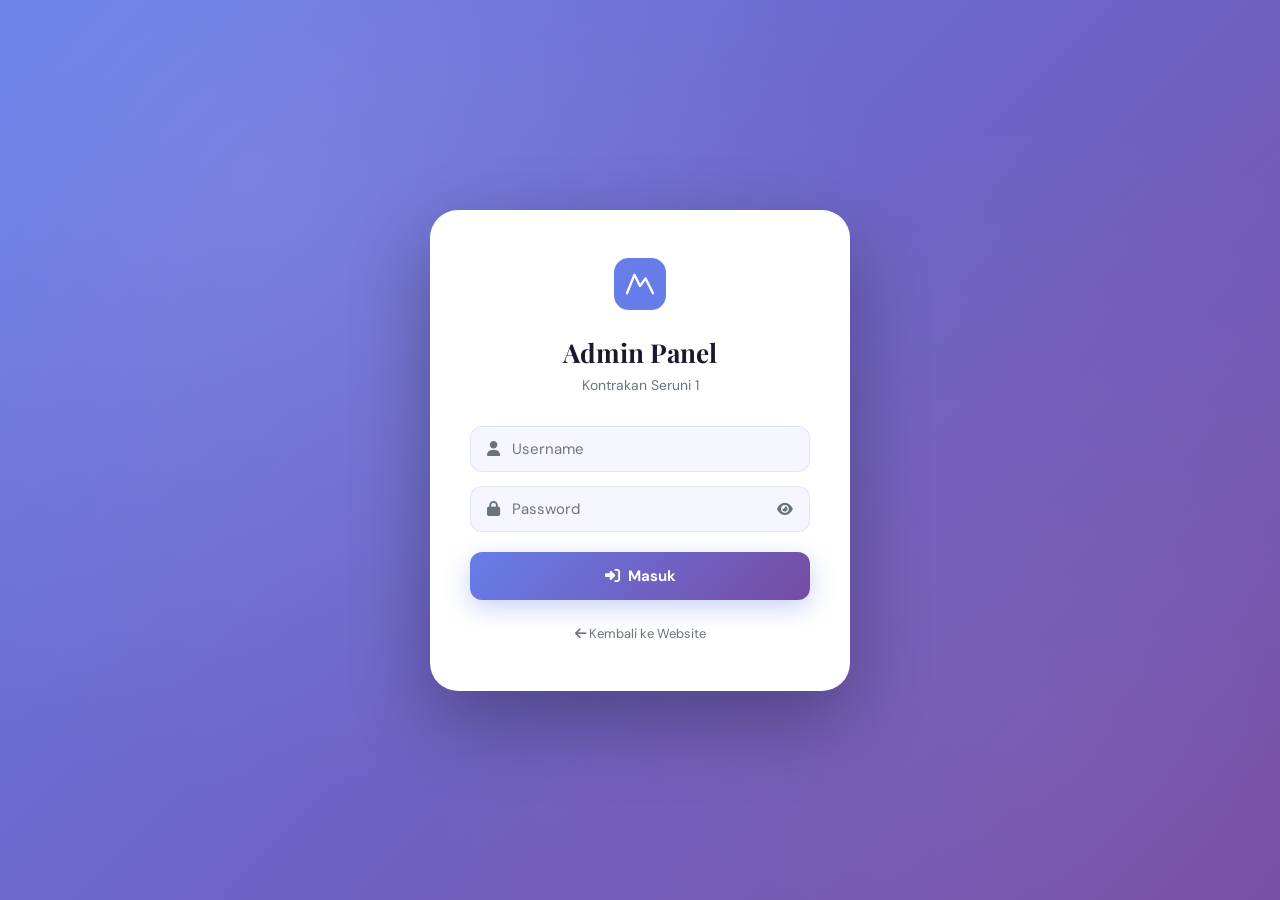
<file: admin.html>
<!DOCTYPE html>
<html lang="id" data-theme="light">
<head>
  <meta charset="UTF-8" />
  <meta name="viewport" content="width=device-width, initial-scale=1.0" />
  <title>Admin Panel — Kontrakan Seruni 1</title>
  <meta name="robots" content="noindex, nofollow" />
  <link rel="preconnect" href="https://fonts.googleapis.com" />
  <link href="https://fonts.googleapis.com/css2?family=Playfair+Display:wght@600;700&family=DM+Sans:wght@300;400;500;600&display=swap" rel="stylesheet" />
  <link rel="stylesheet" href="https://cdnjs.cloudflare.com/ajax/libs/font-awesome/6.5.0/css/all.min.css" />
  <link rel="stylesheet" href="admin.css" />
  <link rel="icon" href="assets/icons/favicon.svg" type="image/svg+xml" />
</head>
<body>

<!-- Login Screen -->
<div id="loginScreen" class="login-screen">
  <div class="login-card">
    <div class="login-logo">
      <svg width="52" height="52" viewBox="0 0 56 56" fill="none">
        <rect width="56" height="56" rx="16" fill="url(#lg1)"/>
        <path d="M14 38L22 18L28 30L34 22L42 38" stroke="white" stroke-width="2.5" stroke-linecap="round" stroke-linejoin="round"/>
        <defs><linearGradient id="lg1" x1="0" y1="0" x2="56" y2="56"><stop offset="0%" stop-color="#667eea"/><stop offset="100%" stop-color="#764ba2"/></linearGradient></defs>
      </svg>
    </div>
    <h1>Admin Panel</h1>
    <p>Kontrakan Seruni 1</p>
    <div class="login-form">
      <div class="login-field">
        <i class="fas fa-user"></i>
        <input type="text" id="loginUser" placeholder="Username" autocomplete="username" />
      </div>
      <div class="login-field">
        <i class="fas fa-lock"></i>
        <input type="password" id="loginPass" placeholder="Password" autocomplete="current-password" />
        <button type="button" id="togglePass" class="toggle-pass"><i class="fas fa-eye"></i></button>
      </div>
      <button id="loginBtn" class="btn-login">
        <i class="fas fa-sign-in-alt"></i>
        Masuk
      </button>
      <p class="login-back"><a href="index.html"><i class="fas fa-arrow-left"></i> Kembali ke Website</a></p>
    </div>
  </div>
</div>

<!-- Admin Dashboard -->
<div id="adminApp" class="admin-app" style="display:none">

  <!-- Sidebar -->
  <aside class="sidebar" id="sidebar">
    <div class="sidebar-header">
      <div class="sidebar-logo">
        <svg width="32" height="32" viewBox="0 0 56 56" fill="none">
          <rect width="56" height="56" rx="14" fill="url(#sb1)"/>
          <path d="M14 38L22 18L28 30L34 22L42 38" stroke="white" stroke-width="2.5" stroke-linecap="round" stroke-linejoin="round"/>
          <defs><linearGradient id="sb1" x1="0" y1="0" x2="56" y2="56"><stop offset="0%" stop-color="#667eea"/><stop offset="100%" stop-color="#764ba2"/></linearGradient></defs>
        </svg>
        <span>Seruni <strong>Admin</strong></span>
      </div>
      <button class="sidebar-close" id="sidebarClose"><i class="fas fa-times"></i></button>
    </div>

    <nav class="sidebar-nav">
      <a href="#" class="nav-item active" data-page="dashboard"><i class="fas fa-chart-line"></i><span>Dashboard</span></a>
      <a href="#" class="nav-item" data-page="rooms"><i class="fas fa-door-open"></i><span>Kelola Kamar</span></a>
      <a href="#" class="nav-item" data-page="bookings"><i class="fas fa-calendar-check"></i><span>Booking</span></a>
      <a href="#" class="nav-item" data-page="gallery"><i class="fas fa-images"></i><span>Galeri</span></a>
      <a href="#" class="nav-item" data-page="testimonials"><i class="fas fa-star"></i><span>Testimoni</span></a>
      <a href="#" class="nav-item" data-page="faq"><i class="fas fa-question-circle"></i><span>FAQ</span></a>
      <a href="#" class="nav-item" data-page="settings"><i class="fas fa-cog"></i><span>Pengaturan</span></a>
      <a href="#" class="nav-item" data-page="activity"><i class="fas fa-history"></i><span>Aktivitas</span></a>
    </nav>

    <div class="sidebar-footer">
      <button class="btn-logout" id="logoutBtn"><i class="fas fa-sign-out-alt"></i> Logout</button>
    </div>
  </aside>

  <!-- Main Content -->
  <div class="admin-main" id="adminMain">
    <!-- Top Bar -->
    <header class="admin-topbar">
      <button class="menu-toggle" id="menuToggle"><i class="fas fa-bars"></i></button>
      <div class="topbar-title" id="pageTitle">Dashboard</div>
      <div class="topbar-actions">
        <button class="theme-btn" id="adminThemeToggle"><i class="fas fa-moon" id="adminThemeIcon"></i></button>
        <a href="index.html" target="_blank" class="btn-view-site"><i class="fas fa-external-link-alt"></i> Lihat Website</a>
        <div class="admin-avatar" id="adminAvatar">A</div>
      </div>
    </header>

    <!-- Page Content -->
    <main class="admin-content" id="adminContent">
      <!-- Injected by JS -->
    </main>
  </div>
</div>

<!-- Room Editor Modal -->
<div class="a-modal-overlay" id="roomEditorModal">
  <div class="a-modal">
    <div class="a-modal-header">
      <h3 id="roomEditorTitle">Tambah Kamar</h3>
      <button class="a-modal-close" id="roomEditorClose"><i class="fas fa-times"></i></button>
    </div>
    <div class="a-modal-body" id="roomEditorBody">
      <div class="ae-grid">
        <div class="form-g">
          <label>Nama Kamar</label>
          <input type="text" id="ae_name" placeholder="Contoh: Kamar Deluxe A1" />
        </div>
        <div class="form-g">
          <label>Nomor Kamar</label>
          <input type="text" id="ae_number" placeholder="Contoh: A-01" />
        </div>
        <div class="form-g">
          <label>Harga/Bulan (Rp)</label>
          <input type="number" id="ae_price" placeholder="900000" />
        </div>
        <div class="form-g">
          <label>Harga/Tahun (Rp)</label>
          <input type="number" id="ae_priceyear" placeholder="9500000" />
        </div>
        <div class="form-g">
          <label>Luas (m²)</label>
          <input type="number" id="ae_area" placeholder="12" />
        </div>
        <div class="form-g">
          <label>Status</label>
          <select id="ae_status">
            <option value="kosong">Tersedia / Kosong</option>
            <option value="terisi">Terisi</option>
            <option value="booking">Di-booking</option>
          </select>
        </div>
        <div class="form-g">
          <label>Rating (1-5)</label>
          <input type="number" id="ae_rating" min="1" max="5" step="0.1" placeholder="4.9" />
        </div>
        <div class="form-g">
          <label>URL Foto Kamar</label>
          <input type="url" id="ae_img" placeholder="https://..." />
        </div>
        <div class="form-g full">
          <label>Deskripsi</label>
          <textarea id="ae_desc" rows="3" placeholder="Deskripsi lengkap kamar..."></textarea>
        </div>
        <div class="form-g full">
          <label>Fasilitas (centang yang tersedia)</label>
          <div class="fac-checks" id="ae_facilities">
            <label class="fac-check"><input type="checkbox" value="wifi"><i class="fas fa-wifi"></i>WiFi</label>
            <label class="fac-check"><input type="checkbox" value="km_dalam"><i class="fas fa-bath"></i>KM Dalam</label>
            <label class="fac-check"><input type="checkbox" value="ac"><i class="fas fa-snowflake"></i>AC</label>
            <label class="fac-check"><input type="checkbox" value="kipas"><i class="fas fa-fan"></i>Kipas</label>
            <label class="fac-check"><input type="checkbox" value="kasur"><i class="fas fa-bed"></i>Kasur</label>
            <label class="fac-check"><input type="checkbox" value="lemari"><i class="fas fa-archive"></i>Lemari</label>
            <label class="fac-check"><input type="checkbox" value="dapur"><i class="fas fa-utensils"></i>Dapur</label>
            <label class="fac-check"><input type="checkbox" value="parkir"><i class="fas fa-car"></i>Parkir</label>
            <label class="fac-check"><input type="checkbox" value="cctv"><i class="fas fa-video"></i>CCTV</label>
            <label class="fac-check"><input type="checkbox" value="listrik"><i class="fas fa-bolt"></i>Listrik</label>
            <label class="fac-check"><input type="checkbox" value="air"><i class="fas fa-tint"></i>Air</label>
          </div>
        </div>
        <div class="form-g full">
          <label>Badge</label>
          <div class="fac-checks">
            <label class="fac-check"><input type="checkbox" id="ae_badge_popular" value="popular">Paling Diminati</label>
            <label class="fac-check"><input type="checkbox" id="ae_badge_best" value="best-price">Harga Terbaik</label>
            <label class="fac-check"><input type="checkbox" id="ae_badge_new" value="new">Baru Tersedia</label>
          </div>
        </div>
      </div>
    </div>
    <div class="a-modal-footer">
      <button class="btn-a-cancel" id="roomEditorCancel">Batal</button>
      <button class="btn-a-save" id="roomEditorSave"><i class="fas fa-save"></i> Simpan</button>
    </div>
  </div>
</div>

<!-- Confirm Modal -->
<div class="a-modal-overlay" id="confirmModal">
  <div class="a-modal" style="max-width:400px">
    <div class="a-modal-header">
      <h3>Konfirmasi</h3>
      <button class="a-modal-close" id="confirmClose"><i class="fas fa-times"></i></button>
    </div>
    <div class="a-modal-body" id="confirmBody">
      <p>Apakah kamu yakin?</p>
    </div>
    <div class="a-modal-footer">
      <button class="btn-a-cancel" id="confirmCancel">Batal</button>
      <button class="btn-a-danger" id="confirmOk">Hapus</button>
    </div>
  </div>
</div>

<!-- Toast -->
<div id="adminToast" class="toast-container"></div>

<script src="app.js"></script>
<script src="admin.js"></script>
</body>
</html>
</file>
<file: admin.css>
/* ============================================
   KONTRAKAN SERUNI 1 — Admin CSS
   ============================================ */

:root {
  --primary: #667eea;
  --secondary: #764ba2;
  --success: #43e97b;
  --warning: #f6d365;
  --danger: #ff6b6b;
  --bg: #f0f2ff;
  --bg-card: #ffffff;
  --bg-glass: rgba(255,255,255,0.8);
  --bg-input: #f5f6ff;
  --text: #1a1a2e;
  --text-muted: #6b7280;
  --text-light: #9ca3af;
  --border: rgba(102,126,234,0.15);
  --shadow: 0 4px 20px rgba(102,126,234,0.1);
  --shadow-lg: 0 12px 40px rgba(102,126,234,0.18);
  --radius: 12px;
  --radius-lg: 18px;
  --sidebar-w: 240px;
  --topbar-h: 64px;
  --gradient: linear-gradient(135deg, #667eea, #764ba2);
}
[data-theme="dark"] {
  --bg: #0d0d1a;
  --bg-card: #1a1a2e;
  --bg-glass: rgba(26,26,46,0.9);
  --bg-input: #252540;
  --text: #f0f0ff;
  --text-muted: #9ca3af;
  --border: rgba(102,126,234,0.2);
}

*, *::before, *::after { box-sizing: border-box; margin: 0; padding: 0; }
html { font-size: 16px; }
body { font-family: 'DM Sans', sans-serif; background: var(--bg); color: var(--text); overflow-x: hidden; }
a { text-decoration: none; color: inherit; }
button { cursor: pointer; border: none; background: none; font-family: inherit; }
input, select, textarea { font-family: inherit; outline: none; }

/* ---- Login ---- */
.login-screen {
  min-height: 100vh;
  background: var(--gradient);
  display: flex; align-items: center; justify-content: center;
  padding: 20px;
  position: relative; overflow: hidden;
}
.login-screen::before {
  content: '';
  position: absolute; inset: 0;
  background: radial-gradient(circle at 20% 20%, rgba(255,255,255,0.1), transparent 50%),
              radial-gradient(circle at 80% 80%, rgba(255,255,255,0.05), transparent 50%);
}
.login-card {
  background: var(--bg-card);
  border-radius: 28px;
  padding: 48px 40px;
  width: 100%; max-width: 420px;
  text-align: center;
  position: relative; z-index: 1;
  box-shadow: 0 30px 80px rgba(0,0,0,0.3);
  animation: cardIn 0.6s cubic-bezier(0.4,0,0.2,1);
}
@keyframes cardIn {
  from { opacity: 0; transform: translateY(30px) scale(0.97); }
  to { opacity: 1; transform: translateY(0) scale(1); }
}
.login-logo { margin-bottom: 20px; }
.login-card h1 {
  font-family: 'Playfair Display', serif;
  font-size: 26px; font-weight: 700;
  color: var(--text); margin-bottom: 6px;
}
.login-card > p { color: var(--text-muted); font-size: 14px; margin-bottom: 32px; }
.login-form { display: flex; flex-direction: column; gap: 14px; }
.login-field {
  display: flex; align-items: center; gap: 12px;
  background: var(--bg-input);
  border: 1.5px solid var(--border);
  border-radius: 12px;
  padding: 12px 16px;
  transition: all 0.3s ease;
  position: relative;
}
.login-field:focus-within { border-color: var(--primary); box-shadow: 0 0 0 3px rgba(102,126,234,0.1); }
.login-field > i { color: var(--text-muted); font-size: 15px; flex-shrink: 0; }
.login-field input {
  flex: 1; border: none; background: transparent;
  font-size: 15px; color: var(--text);
}
.toggle-pass {
  color: var(--text-muted); font-size: 14px;
  transition: color 0.2s;
}
.toggle-pass:hover { color: var(--primary); }
.btn-login {
  width: 100%; padding: 14px;
  background: var(--gradient);
  color: white; font-size: 15px; font-weight: 700;
  border-radius: 12px;
  display: flex; align-items: center; justify-content: center; gap: 8px;
  transition: all 0.3s ease;
  box-shadow: 0 8px 25px rgba(102,126,234,0.35);
  margin-top: 6px;
}
.btn-login:hover { transform: translateY(-2px); box-shadow: 0 12px 35px rgba(102,126,234,0.45); }
.login-back { margin-top: 8px; }
.login-back a { color: var(--text-muted); font-size: 13px; transition: color 0.2s; }
.login-back a:hover { color: var(--primary); }

/* ---- Admin App Layout ---- */
.admin-app { display: flex; min-height: 100vh; }

/* Sidebar */
.sidebar {
  width: var(--sidebar-w);
  min-height: 100vh;
  background: var(--bg-card);
  border-right: 1px solid var(--border);
  display: flex; flex-direction: column;
  position: fixed; left: 0; top: 0; bottom: 0;
  z-index: 500;
  transition: transform 0.3s cubic-bezier(0.4,0,0.2,1);
  box-shadow: var(--shadow);
}
.sidebar-header {
  padding: 20px;
  border-bottom: 1px solid var(--border);
  display: flex; align-items: center; justify-content: space-between;
}
.sidebar-logo {
  display: flex; align-items: center; gap: 10px;
  font-family: 'Playfair Display', serif;
  font-size: 16px; color: var(--text);
}
.sidebar-logo strong { color: var(--primary); }
.sidebar-close {
  display: none; width: 32px; height: 32px; border-radius: 8px;
  background: var(--bg-input); color: var(--text-muted);
  align-items: center; justify-content: center; font-size: 14px;
}
.sidebar-nav {
  flex: 1; padding: 16px 12px;
  display: flex; flex-direction: column; gap: 2px;
  overflow-y: auto;
}
.nav-item {
  display: flex; align-items: center; gap: 10px;
  padding: 11px 12px;
  border-radius: 10px;
  font-size: 14px; font-weight: 500; color: var(--text-muted);
  transition: all 0.2s ease;
}
.nav-item i { font-size: 15px; width: 18px; text-align: center; }
.nav-item:hover { background: var(--bg-input); color: var(--text); }
.nav-item.active {
  background: linear-gradient(135deg, rgba(102,126,234,0.15), rgba(118,75,162,0.1));
  color: var(--primary);
  font-weight: 600;
}
.sidebar-footer { padding: 16px; border-top: 1px solid var(--border); }
.btn-logout {
  width: 100%; padding: 10px;
  border-radius: 10px;
  background: rgba(255,107,107,0.1);
  color: var(--danger);
  font-size: 14px; font-weight: 600;
  display: flex; align-items: center; justify-content: center; gap: 8px;
  transition: all 0.2s;
}
.btn-logout:hover { background: var(--danger); color: white; }

/* Main */
.admin-main {
  flex: 1;
  margin-left: var(--sidebar-w);
  min-height: 100vh;
  display: flex; flex-direction: column;
  transition: margin-left 0.3s ease;
}
.admin-topbar {
  height: var(--topbar-h);
  background: var(--bg-card);
  border-bottom: 1px solid var(--border);
  display: flex; align-items: center; gap: 14px;
  padding: 0 24px;
  position: sticky; top: 0; z-index: 100;
  box-shadow: var(--shadow);
}
.menu-toggle {
  display: none; width: 36px; height: 36px;
  border-radius: 8px; background: var(--bg-input);
  color: var(--text); font-size: 16px;
  align-items: center; justify-content: center;
}
.topbar-title {
  flex: 1;
  font-family: 'Playfair Display', serif;
  font-size: 18px; font-weight: 700; color: var(--text);
}
.topbar-actions { display: flex; align-items: center; gap: 10px; }
.theme-btn {
  width: 36px; height: 36px; border-radius: 50%;
  background: var(--bg-input); border: 1px solid var(--border);
  color: var(--text); font-size: 15px;
  display: flex; align-items: center; justify-content: center;
  transition: all 0.2s;
}
.theme-btn:hover { background: var(--primary); color: white; }
.btn-view-site {
  padding: 8px 16px;
  background: linear-gradient(135deg, rgba(102,126,234,0.12), rgba(118,75,162,0.12));
  border: 1px solid var(--border);
  color: var(--primary); font-size: 13px; font-weight: 600;
  border-radius: 99px;
  display: flex; align-items: center; gap: 6px;
  transition: all 0.2s;
}
.btn-view-site:hover { background: var(--gradient); color: white; border-color: transparent; }
.admin-avatar {
  width: 36px; height: 36px; border-radius: 50%;
  background: var(--gradient);
  color: white; font-weight: 700; font-size: 15px;
  display: flex; align-items: center; justify-content: center;
}

.admin-content {
  flex: 1; padding: 28px 24px;
  max-width: 1200px; width: 100%;
  margin: 0 auto;
}

/* ---- Dashboard Page ---- */
.dash-stats {
  display: grid; grid-template-columns: repeat(4,1fr); gap: 18px;
  margin-bottom: 28px;
}
.dash-stat {
  background: var(--bg-card);
  border: 1px solid var(--border);
  border-radius: var(--radius-lg);
  padding: 22px;
  display: flex; align-items: center; gap: 16px;
  box-shadow: var(--shadow);
  transition: all 0.3s;
}
.dash-stat:hover { transform: translateY(-3px); box-shadow: var(--shadow-lg); }
.dash-stat-icon {
  width: 48px; height: 48px; border-radius: 14px;
  display: flex; align-items: center; justify-content: center;
  font-size: 20px; flex-shrink: 0;
}
.dash-stat-num {
  font-family: 'Playfair Display', serif;
  font-size: 28px; font-weight: 700; color: var(--text); line-height: 1;
}
.dash-stat-label { font-size: 12px; color: var(--text-muted); margin-top: 4px; font-weight: 500; }
.dash-stat-badge {
  margin-left: auto;
  padding: 4px 10px; border-radius: 99px;
  font-size: 11px; font-weight: 700;
}

/* Dashboard Charts + Bookings */
.dash-grid { display: grid; grid-template-columns: 1fr 1fr; gap: 20px; }
.dash-card {
  background: var(--bg-card);
  border: 1px solid var(--border);
  border-radius: var(--radius-lg);
  padding: 22px;
  box-shadow: var(--shadow);
}
.dash-card-title {
  font-weight: 700; font-size: 15px; color: var(--text);
  margin-bottom: 18px;
  display: flex; align-items: center; justify-content: space-between;
}

/* Mini Bar Chart */
.mini-chart { display: flex; align-items: flex-end; gap: 8px; height: 120px; }
.mini-bar-wrap { flex: 1; display: flex; flex-direction: column; align-items: center; gap: 6px; }
.mini-bar {
  width: 100%; border-radius: 6px 6px 0 0;
  background: var(--gradient);
  transition: height 0.8s cubic-bezier(0.4,0,0.2,1);
  min-height: 4px;
}
.mini-bar-label { font-size: 10px; color: var(--text-muted); }

/* Room status donut */
.donut-wrap { display: flex; align-items: center; gap: 24px; }
.donut-svg { flex-shrink: 0; }
.donut-legend { display: flex; flex-direction: column; gap: 10px; }
.donut-item { display: flex; align-items: center; gap: 8px; font-size: 13px; }
.donut-dot { width: 10px; height: 10px; border-radius: 50%; flex-shrink: 0; }

/* ---- Tables ---- */
.page-header {
  display: flex; align-items: center; justify-content: space-between;
  margin-bottom: 22px;
}
.page-header h2 {
  font-family: 'Playfair Display', serif;
  font-size: 22px; font-weight: 700; color: var(--text);
}
.btn-add {
  padding: 10px 20px;
  background: var(--gradient);
  color: white; font-size: 13px; font-weight: 700;
  border-radius: 99px;
  display: flex; align-items: center; gap: 6px;
  transition: all 0.3s;
  box-shadow: 0 4px 15px rgba(102,126,234,0.3);
}
.btn-add:hover { transform: translateY(-1px); box-shadow: 0 8px 25px rgba(102,126,234,0.4); }

.table-card {
  background: var(--bg-card);
  border: 1px solid var(--border);
  border-radius: var(--radius-lg);
  overflow: hidden;
  box-shadow: var(--shadow);
}
.table-wrapper { overflow-x: auto; }
table { width: 100%; border-collapse: collapse; }
thead { background: var(--bg-input); }
th {
  padding: 13px 16px;
  font-size: 11px; font-weight: 700; color: var(--text-muted);
  text-transform: uppercase; letter-spacing: 1px;
  text-align: left; white-space: nowrap;
}
td {
  padding: 14px 16px;
  font-size: 14px; color: var(--text);
  border-top: 1px solid var(--border);
  vertical-align: middle;
}
tr:hover td { background: var(--bg-input); }
.td-img {
  width: 56px; height: 40px; border-radius: 8px;
  object-fit: cover; display: block;
}
.td-status {
  display: inline-flex; padding: 4px 10px;
  border-radius: 99px; font-size: 11px; font-weight: 700;
}
.s-kosong { background: rgba(67,233,123,0.15); color: #10b759; }
.s-terisi { background: rgba(255,107,107,0.15); color: #e53e3e; }
.s-booking { background: rgba(246,211,101,0.2); color: #b7791f; }
.s-pending { background: rgba(246,211,101,0.2); color: #b7791f; }
.s-confirmed { background: rgba(67,233,123,0.15); color: #10b759; }

.td-actions { display: flex; gap: 6px; }
.btn-edit {
  padding: 6px 12px; border-radius: 8px;
  background: rgba(102,126,234,0.1); color: var(--primary);
  font-size: 12px; font-weight: 600; transition: all 0.2s;
  display: flex; align-items: center; gap: 4px;
}
.btn-edit:hover { background: var(--primary); color: white; }
.btn-del {
  padding: 6px 12px; border-radius: 8px;
  background: rgba(255,107,107,0.1); color: var(--danger);
  font-size: 12px; font-weight: 600; transition: all 0.2s;
  display: flex; align-items: center; gap: 4px;
}
.btn-del:hover { background: var(--danger); color: white; }
.btn-status {
  padding: 6px 10px; border-radius: 8px;
  background: var(--bg-input); color: var(--text-muted);
  font-size: 11px; font-weight: 600; transition: all 0.2s;
}
.btn-status:hover { background: var(--border); color: var(--text); }

/* ---- Settings Page ---- */
.settings-grid { display: grid; grid-template-columns: 1fr 1fr; gap: 20px; }
.settings-card {
  background: var(--bg-card);
  border: 1px solid var(--border);
  border-radius: var(--radius-lg);
  padding: 24px;
  box-shadow: var(--shadow);
}
.settings-card.full { grid-column: 1/-1; }
.settings-card h3 {
  font-family: 'Playfair Display', serif;
  font-size: 16px; font-weight: 700; color: var(--text);
  margin-bottom: 18px;
  display: flex; align-items: center; gap: 8px;
}
.settings-card h3 i { color: var(--primary); }
.form-g { margin-bottom: 16px; }
.form-g label {
  display: block; font-size: 12px; font-weight: 700;
  color: var(--text-muted); text-transform: uppercase; letter-spacing: 0.5px;
  margin-bottom: 8px;
}
.form-g input, .form-g select, .form-g textarea {
  width: 100%; padding: 11px 14px;
  border: 1.5px solid var(--border);
  border-radius: var(--radius);
  background: var(--bg-input);
  color: var(--text); font-size: 14px;
  transition: all 0.2s;
}
.form-g input:focus, .form-g select:focus, .form-g textarea:focus {
  border-color: var(--primary);
  box-shadow: 0 0 0 3px rgba(102,126,234,0.1);
  background: var(--bg-card);
}
.form-g textarea { resize: vertical; }
.btn-save-settings {
  padding: 11px 24px;
  background: var(--gradient);
  color: white; font-size: 14px; font-weight: 700;
  border-radius: 99px;
  transition: all 0.2s;
  box-shadow: 0 4px 15px rgba(102,126,234,0.3);
}
.btn-save-settings:hover { transform: translateY(-1px); }

/* Data Management */
.data-actions { display: flex; flex-wrap: wrap; gap: 10px; }
.btn-export {
  padding: 10px 20px; border-radius: 10px;
  background: rgba(67,233,123,0.1); color: #10b759;
  font-size: 13px; font-weight: 700; border: 1px solid rgba(67,233,123,0.3);
  transition: all 0.2s; display: flex; align-items: center; gap: 6px;
}
.btn-export:hover { background: #43e97b; color: white; }
.btn-import {
  padding: 10px 20px; border-radius: 10px;
  background: rgba(102,126,234,0.1); color: var(--primary);
  font-size: 13px; font-weight: 700; border: 1px solid var(--border);
  transition: all 0.2s; display: flex; align-items: center; gap: 6px;
}
.btn-import:hover { background: var(--primary); color: white; }
.btn-reset {
  padding: 10px 20px; border-radius: 10px;
  background: rgba(255,107,107,0.1); color: var(--danger);
  font-size: 13px; font-weight: 700; border: 1px solid rgba(255,107,107,0.3);
  transition: all 0.2s; display: flex; align-items: center; gap: 6px;
}
.btn-reset:hover { background: var(--danger); color: white; }

/* Gallery admin */
.gallery-admin-grid {
  display: grid; grid-template-columns: repeat(auto-fill, minmax(180px, 1fr));
  gap: 14px;
}
.gallery-admin-item {
  border-radius: 12px; overflow: hidden;
  border: 1px solid var(--border); position: relative;
  background: var(--bg-input);
}
.gallery-admin-item img {
  width: 100%; height: 130px; object-fit: cover; display: block;
}
.gallery-admin-caption {
  padding: 8px 10px; font-size: 12px; color: var(--text-muted);
}
.gallery-admin-del {
  position: absolute; top: 6px; right: 6px;
  width: 28px; height: 28px; border-radius: 50%;
  background: rgba(255,107,107,0.9); color: white;
  font-size: 12px; display: flex; align-items: center; justify-content: center;
  transition: all 0.2s; opacity: 0;
}
.gallery-admin-item:hover .gallery-admin-del { opacity: 1; }
.gallery-admin-del:hover { background: var(--danger); transform: scale(1.1); }

/* ---- Activity Log ---- */
.activity-list { display: flex; flex-direction: column; gap: 2px; max-height: 600px; overflow-y: auto; }
.activity-item {
  display: flex; align-items: flex-start; gap: 12px;
  padding: 12px 16px; border-radius: 10px;
  transition: background 0.2s;
}
.activity-item:hover { background: var(--bg-input); }
.activity-dot {
  width: 8px; height: 8px; border-radius: 50%;
  background: var(--primary); flex-shrink: 0; margin-top: 6px;
}
.activity-text { font-size: 14px; color: var(--text); }
.activity-time { font-size: 12px; color: var(--text-light); margin-left: auto; white-space: nowrap; }

/* ---- Admin Modal ---- */
.a-modal-overlay {
  position: fixed; inset: 0; z-index: 2000;
  background: rgba(0,0,0,0.55);
  backdrop-filter: blur(8px);
  display: flex; align-items: center; justify-content: center;
  padding: 20px;
  opacity: 0; visibility: hidden;
  transition: all 0.3s;
}
.a-modal-overlay.open { opacity: 1; visibility: visible; }
.a-modal {
  background: var(--bg-card);
  border-radius: 20px;
  width: 100%; max-width: 640px;
  max-height: 88vh;
  overflow-y: auto;
  box-shadow: 0 30px 80px rgba(0,0,0,0.3);
  transform: scale(0.96) translateY(16px);
  transition: all 0.3s;
}
.a-modal-overlay.open .a-modal { transform: scale(1) translateY(0); }
.a-modal-header {
  padding: 20px 24px 16px;
  border-bottom: 1px solid var(--border);
  display: flex; align-items: center; justify-content: space-between;
  position: sticky; top: 0; background: var(--bg-card); z-index: 1;
}
.a-modal-header h3 {
  font-family: 'Playfair Display', serif;
  font-size: 18px; font-weight: 700; color: var(--text);
}
.a-modal-close {
  width: 32px; height: 32px; border-radius: 8px;
  background: var(--bg-input); color: var(--text-muted);
  display: flex; align-items: center; justify-content: center;
  font-size: 14px; transition: all 0.2s;
}
.a-modal-close:hover { background: var(--danger); color: white; }
.a-modal-body { padding: 20px 24px; }
.a-modal-footer {
  padding: 16px 24px;
  border-top: 1px solid var(--border);
  display: flex; justify-content: flex-end; gap: 10px;
  position: sticky; bottom: 0; background: var(--bg-card);
}
.ae-grid { display: grid; grid-template-columns: 1fr 1fr; gap: 16px; }
.ae-grid .full { grid-column: 1/-1; }
.btn-a-cancel {
  padding: 10px 20px; border-radius: 10px;
  background: var(--bg-input); color: var(--text-muted);
  font-size: 14px; font-weight: 600;
  border: 1px solid var(--border);
  transition: all 0.2s;
}
.btn-a-cancel:hover { background: var(--border); color: var(--text); }
.btn-a-save {
  padding: 10px 22px; border-radius: 10px;
  background: var(--gradient); color: white;
  font-size: 14px; font-weight: 700;
  box-shadow: 0 4px 15px rgba(102,126,234,0.3);
  display: flex; align-items: center; gap: 6px;
  transition: all 0.2s;
}
.btn-a-save:hover { transform: translateY(-1px); }
.btn-a-danger {
  padding: 10px 20px; border-radius: 10px;
  background: var(--danger); color: white;
  font-size: 14px; font-weight: 700;
  transition: all 0.2s;
}
.btn-a-danger:hover { opacity: 0.85; }

/* Facility checks */
.fac-checks {
  display: flex; flex-wrap: wrap; gap: 8px;
}
.fac-check {
  display: flex; align-items: center; gap: 6px;
  padding: 7px 12px;
  background: var(--bg-input);
  border: 1.5px solid var(--border);
  border-radius: 99px;
  font-size: 13px; color: var(--text-muted);
  cursor: pointer;
  transition: all 0.2s;
  user-select: none;
}
.fac-check:hover { border-color: var(--primary); color: var(--primary); }
.fac-check input[type=checkbox] { display: none; }
.fac-check:has(input:checked) {
  background: rgba(102,126,234,0.12);
  border-color: var(--primary);
  color: var(--primary);
}
.fac-check i { font-size: 12px; }

/* Toast (shared from style.css logic) */
.toast-container {
  position: fixed; bottom: 24px; left: 50%;
  transform: translateX(-50%);
  z-index: 9999;
  display: flex; flex-direction: column; gap: 8px;
  pointer-events: none;
}
.toast {
  background: var(--bg-card); border: 1px solid var(--border);
  border-radius: 12px; padding: 12px 18px;
  display: flex; align-items: center; gap: 10px;
  font-size: 14px; font-weight: 500;
  box-shadow: var(--shadow-lg); white-space: nowrap;
  animation: toastIn 0.4s cubic-bezier(0.4,0,0.2,1) forwards;
  pointer-events: auto;
}
.toast.hide { animation: toastOut 0.3s ease forwards; }
.toast-success { border-left: 3px solid #43e97b; }
.toast-error { border-left: 3px solid var(--danger); }
.toast-info { border-left: 3px solid var(--primary); }
.toast-success i { color: #43e97b; }
.toast-error i { color: var(--danger); }
.toast-info i { color: var(--primary); }
@keyframes toastIn {
  from { opacity: 0; transform: translateY(20px); }
  to { opacity: 1; transform: translateY(0); }
}
@keyframes toastOut {
  to { opacity: 0; transform: translateY(10px); }
}

/* Pagination / search in tables */
.table-toolbar {
  padding: 14px 16px;
  border-bottom: 1px solid var(--border);
  display: flex; gap: 10px; align-items: center;
}
.table-search {
  flex: 1; display: flex; align-items: center; gap: 8px;
  background: var(--bg-input); border: 1px solid var(--border);
  border-radius: 10px; padding: 8px 14px;
}
.table-search i { color: var(--text-muted); font-size: 14px; }
.table-search input {
  flex: 1; border: none; background: transparent;
  font-size: 14px; color: var(--text);
}
.badge-count {
  padding: 4px 10px; border-radius: 99px;
  font-size: 12px; font-weight: 700;
  background: rgba(102,126,234,0.12);
  color: var(--primary);
}

/* ---- Responsive ---- */
@media (max-width: 900px) {
  .admin-main { margin-left: 0; }
  .sidebar { transform: translateX(-100%); }
  .sidebar.open { transform: translateX(0); }
  .sidebar-close { display: flex; }
  .menu-toggle { display: flex; }
  .dash-stats { grid-template-columns: repeat(2,1fr); }
  .dash-grid { grid-template-columns: 1fr; }
  .settings-grid { grid-template-columns: 1fr; }
  .ae-grid { grid-template-columns: 1fr; }
}
@media (max-width: 600px) {
  .dash-stats { grid-template-columns: 1fr 1fr; }
  .admin-content { padding: 16px; }
  .btn-view-site span { display: none; }
}
</file>
